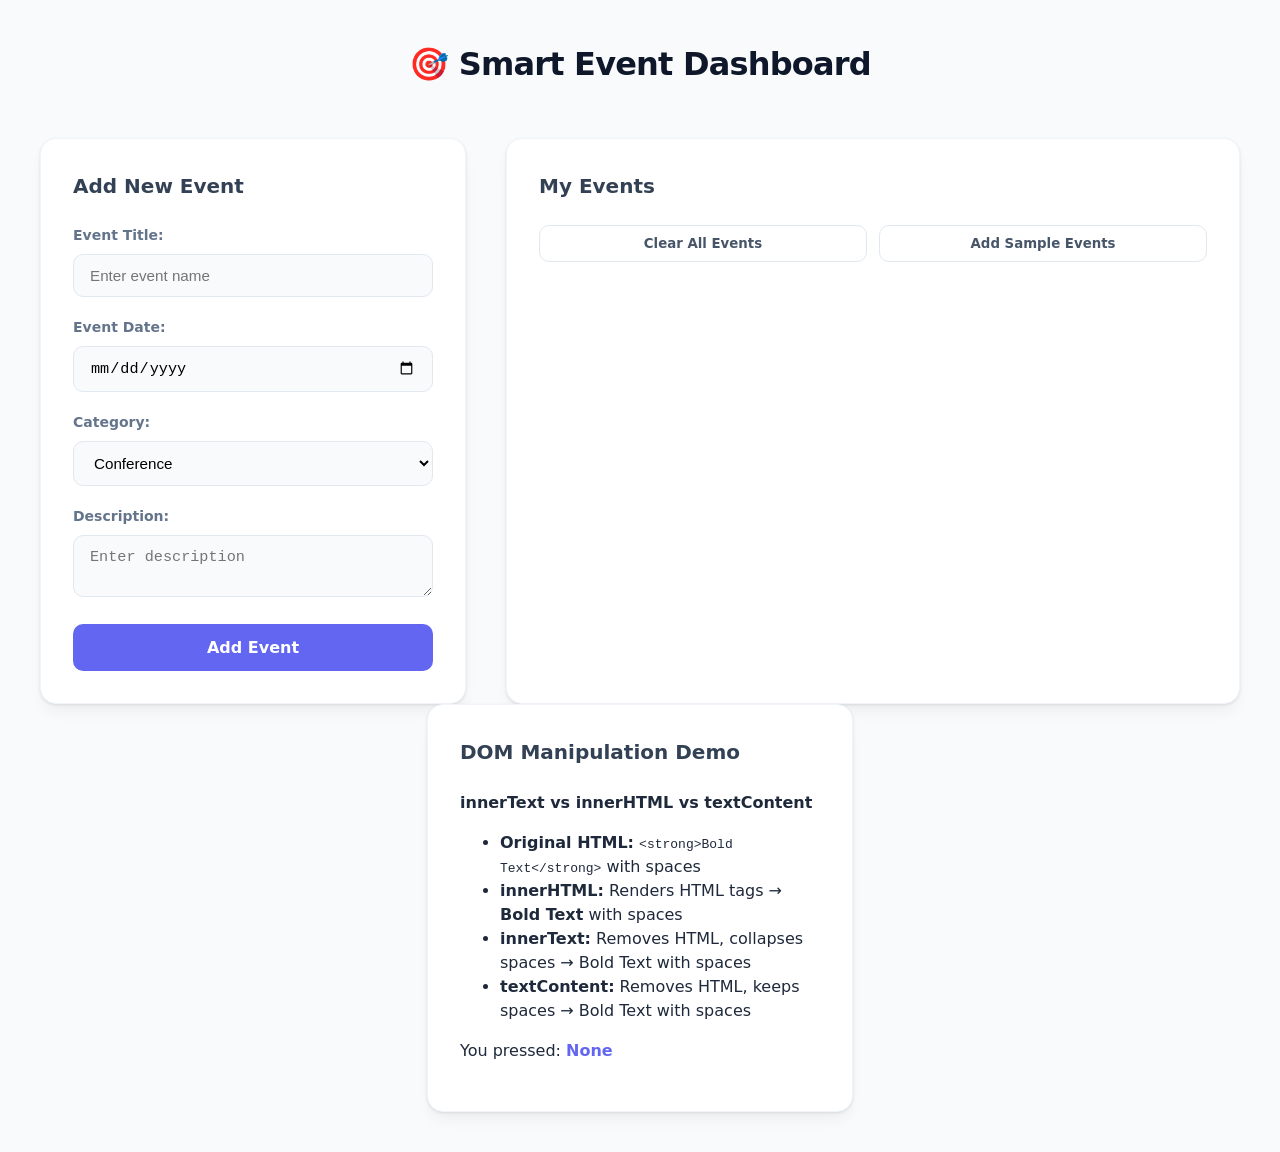
<file: Assignment-1/index.html>
<!DOCTYPE html>
<html lang="en">
<head>
    <meta charset="UTF-8">
    <meta name="viewport" content="width=device-width, initial-scale=1.0">
    <title>Smart Event Dashboard</title>
    <link rel="stylesheet" href="style.css">
</head>
<body>

    <header>Smart Event Dashboard</header>

    <div class="container">
        <div class="card">
            <h2>Add New Event</h2>

            <label>Event Title:</label>
            <input type="text" id="title" placeholder="Enter event name">

            <label>Event Date:</label>
            <input type="date" id="date">

            <label>Category:</label>
            <select id="category">
                <option>Conference</option>
                <option>Social</option>
                <option>Webinar</option>
                <option>Meeting</option>
            </select>

            <label>Description:</label>
            <textarea id="desc" placeholder="Enter description"></textarea>

            <button class="btn-primary" onclick="addEvent()">Add Event</button>
        </div>

        <div class="card events">
            <h2>My Events</h2>
            <div class="top-buttons">
                <button class="btn-secondary" onclick="clearEvents()">Clear All Events</button>
                <button class="btn-secondary" onclick="addSampleEvents()">Add Sample Events</button>
            </div>

            <div id="eventList">
                </div>
        </div>
    </div>

    <div class="container footer-section">
        <div class="card full-width">
            <h2>DOM Manipulation Demo</h2>
            <div class="demo-content">
                <p><strong>innerText vs innerHTML vs textContent</strong></p>
                <ul>
                    <li><strong>Original HTML:</strong> <code>&lt;strong&gt;Bold Text&lt;/strong&gt;</code> with spaces</li>
                    <li><strong>innerHTML:</strong> Renders HTML tags → <b>Bold Text</b> with spaces</li>
                    <li><strong>innerText:</strong> Removes HTML, collapses spaces → Bold Text with spaces</li>
                    <li><strong>textContent:</strong> Removes HTML, keeps spaces → Bold Text with spaces</li>
                </ul>
                <p id="key-display">You pressed: <span style="color: #6366f1; font-weight: bold;">None</span></p>
            </div>
        </div>
    </div>

    <script src="script.js"></script>
</body>
</html>
</file>
<file: Assignment-1/style.css>
/* --- Global Styles --- */
body {
    font-family: 'Inter', -apple-system, system-ui, sans-serif;
    background-color: #f8fafc; /* Very light slate gray */
    margin: 0;
    padding: 40px 20px;
    color: #1e293b;
    line-height: 1.5;
}

header {
    text-align: center;
    font-size: 32px;
    font-weight: 800;
    color: #0f172a;
    margin-bottom: 50px;
    letter-spacing: -0.025em;
}

header::before {
    content: "🎯 ";
}

/* --- Layout --- */
.container {
    display: flex;
    justify-content: center;
    gap: 40px;
    max-width: 1200px;
    margin: 0 auto;
}

/* --- Card Architecture --- */
.card {
    background: #ffffff;
    border-radius: 16px;
    padding: 32px;
    /* Soft, layered shadow for a 'floating' look */
    box-shadow: 0 1px 3px rgba(0,0,0,0.1), 0 10px 15px -3px rgba(0,0,0,0.05);
    border: 1px solid #f1f5f9;
}

.card:first-child { 
    width: 360px; 
    height: fit-content;
}

.events { 
    flex: 1; 
}

h2 {
    font-size: 1.25rem;
    font-weight: 700;
    color: #334155;
    margin-top: 0;
    margin-bottom: 24px;
}

/* --- Refined Form Elements --- */
label {
    display: block;
    font-size: 0.875rem;
    font-weight: 600;
    color: #64748b;
    margin-bottom: 8px;
}

input, select, textarea {
    width: 100%;
    padding: 12px 16px;
    background-color: #f8fafc;
    border: 1px solid #e2e8f0;
    border-radius: 10px;
    font-size: 0.95rem;
    margin-bottom: 20px;
    box-sizing: border-box;
    transition: all 0.2s ease;
}

input:focus, select:focus, textarea:focus {
    outline: none;
    border-color: #6366f1;
    background-color: #ffffff;
    box-shadow: 0 0 0 4px rgba(99, 102, 241, 0.1);
}

/* --- Modern Buttons --- */
button {
    font-family: inherit;
    font-weight: 600;
    cursor: pointer;
    transition: all 0.2s cubic-bezier(0.4, 0, 0.2, 1);
}

.btn-primary {
    background-color: #6366f1; /* Indigo */
    color: white;
    width: 100%;
    padding: 14px;
    border: none;
    border-radius: 10px;
    font-size: 1rem;
}

.btn-primary:hover {
    background-color: #4f46e5;
    transform: translateY(-1px);
    box-shadow: 0 4px 12px rgba(99, 102, 241, 0.3);
}

.top-buttons {
    display: flex;
    gap: 12px;
    margin-bottom: 32px;
}

.btn-secondary {
    background-color: #ffffff;
    border: 1px solid #e2e8f0;
    color: #475569;
    padding: 10px 20px;
    border-radius: 10px;
    flex: 1;
}

.btn-secondary:hover {
    background-color: #f1f5f9;
    border-color: #cbd5e1;
}

/* --- Event Card Grid --- */
#eventList {
    display: grid;
    grid-template-columns: repeat(auto-fill, minmax(280px, 1fr));
    gap: 24px;
}

.event-card {
    background: #ffffff;
    border: 1px solid #f1f5f9;
    border-radius: 14px;
    padding: 24px;
    position: relative;
    transition: all 0.3s ease;
}

.event-card:hover {
    border-color: #e2e8f0;
    transform: translateY(-4px);
    box-shadow: 0 20px 25px -5px rgba(0, 0, 0, 0.05);
}

.event-card h3 {
    margin: 0 0 10px 0;
    font-size: 1.125rem;
    color: #1e293b;
}

.date {
    font-size: 0.875rem;
    color: #64748b;
    display: flex;
    align-items: center;
    gap: 6px;
}

.badge {
    display: inline-block;
    background: #eef2ff; /* Indigo tint */
    color: #6366f1;
    padding: 4px 12px;
    border-radius: 20px;
    font-size: 0.75rem;
    font-weight: 700;
    margin-top: 16px;
    text-transform: uppercase;
    letter-spacing: 0.05em;
}

.delete {
    position: absolute;
    top: 16px;
    right: 16px;
    background: #fee2e2;
    color: #ef4444;
    border: none;
    width: 28px;
    height: 28px;
    border-radius: 50%;
    display: flex;
    align-items: center;
    justify-content: center;
    font-size: 18px;
    opacity: 0; /* Hidden by default */
    transition: opacity 0.2s;
}

.event-card:hover .delete {
    opacity: 1; /* Show on card hover */
}
</file>
